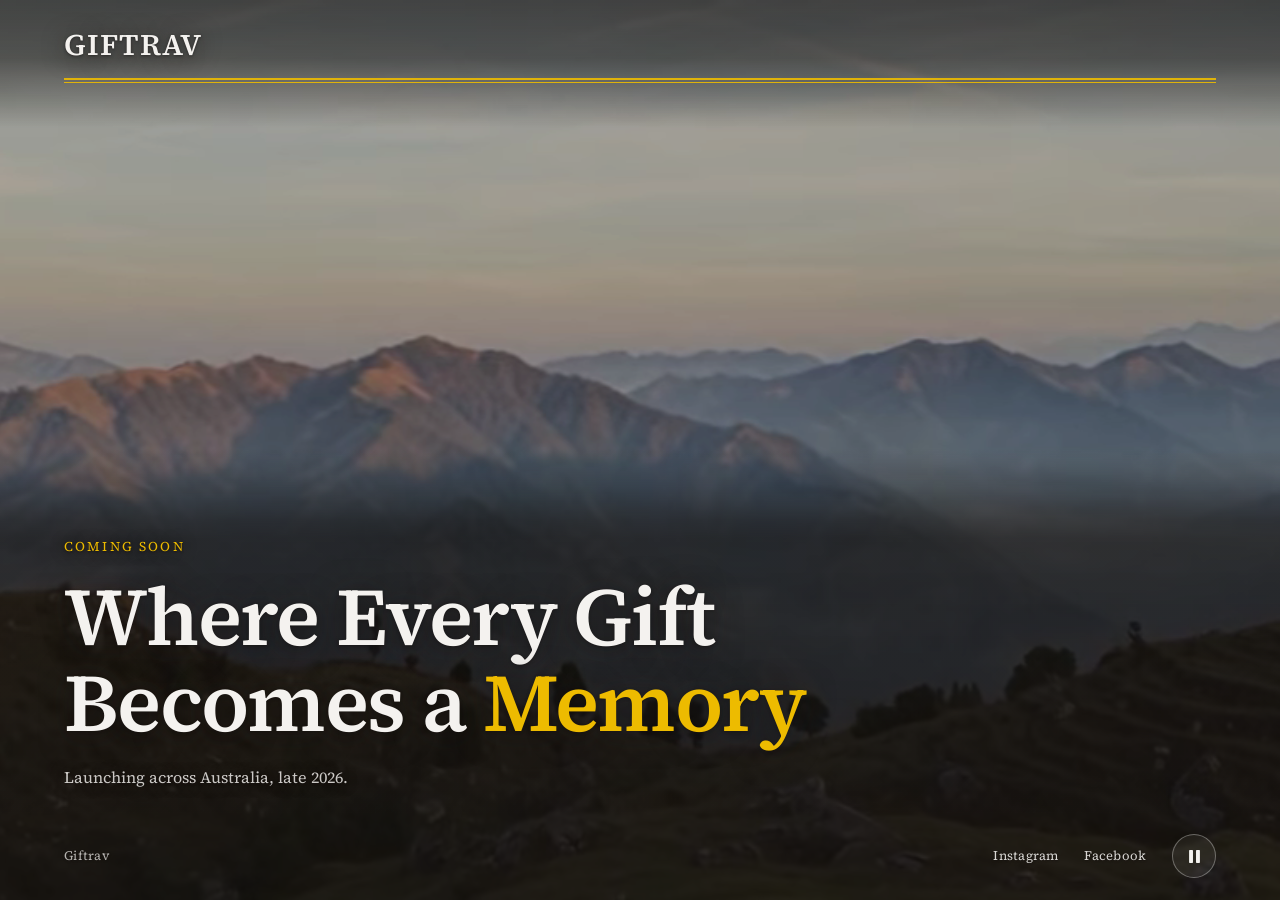
<file: index.html>
<!DOCTYPE html>
<html lang="en-AU">
<head>
<meta charset="utf-8">
<meta name="viewport" content="width=device-width, initial-scale=1, viewport-fit=cover">

<title>Giftrav — Where Every Gift Becomes a Memory</title>
<meta name="description" content="Giftrav. Where every gift becomes a memory. Launching across Australia, late 2026.">
<meta name="theme-color" content="#201e1d">

<!-- Social sharing. Absolute URLs pointing at the custom domain (see the CNAME
     file at the repo root). If the domain ever changes, these four and the
     canonical link must change with it - relative paths will not work here. -->
<meta property="og:type" content="website">
<meta property="og:site_name" content="Giftrav">
<meta property="og:title" content="Giftrav — Where Every Gift Becomes a Memory">
<meta property="og:description" content="Launching across Australia, late 2026.">
<meta property="og:image" content="https://giftrav.com/media/og-image.jpg">
<meta property="og:image:width" content="1200">
<meta property="og:image:height" content="630">
<meta property="og:image:alt" content="Sunrise over misty mountain ranges, with the Giftrav wordmark.">
<meta property="og:url" content="https://giftrav.com/">
<meta name="twitter:card" content="summary_large_image">
<meta name="twitter:title" content="Giftrav — Where Every Gift Becomes a Memory">
<meta name="twitter:description" content="Launching across Australia, late 2026.">
<meta name="twitter:image" content="https://giftrav.com/media/og-image.jpg">

<link rel="canonical" href="https://giftrav.com/">
<link rel="icon" href="favicon.svg" type="image/svg+xml">
<link rel="icon" href="favicon-32.png" sizes="32x32">
<link rel="apple-touch-icon" href="apple-touch-icon.png">

<link rel="preload" href="fonts/source-serif-4-latin-600-normal.woff2" as="font" type="font/woff2" crossorigin>
<link rel="stylesheet" href="ds/broadsheet/styles.css">

<style>
  /* Source Serif 4, self-hosted. The design system's stylesheet used to
     @import this from Google Fonts, which is render-blocking and adds a
     third-party round trip for a font we can ship in 42 KB. */
  @font-face {
    font-family: "Source Serif 4";
    font-style: normal;
    font-weight: 400;
    font-display: swap;
    src: url("fonts/source-serif-4-latin-400-normal.woff2") format("woff2");
  }
  @font-face {
    font-family: "Source Serif 4";
    font-style: normal;
    font-weight: 600;
    font-display: swap;
    src: url("fonts/source-serif-4-latin-600-normal.woff2") format("woff2");
  }

  /* ---------------------------------------------------------------
     Giftrav — coming soon
     Tokens come from the Broadsheet design system (ds/broadsheet/styles.css).
     Only the values that must differ on a dark, photographic page are
     redeclared here.
     --------------------------------------------------------------- */
  :root {
    --ink:        #14100e;              /* scrim base — warmer than pure black, sits under the sunrise */
    --paper:      #f4f2ef;              /* body text on the dark field */
    --accent:     var(--color-process-yellow, #edbb00);  /* press yellow, the system's warm spot colour */
    --gutter:     clamp(22px, 5vw, 76px);
    /* How far the plate behind the copy fades in. A fixed length, not a
       percentage, so it is at full density by the time it reaches the
       kicker on any screen height. */
    --fade:       clamp(60px, 10vh, 150px);
  }

  * { box-sizing: border-box; }

  html, body {
    margin: 0;
    padding: 0;
    background: var(--color-text, #201e1d);
    color: var(--paper);
    font-family: var(--font-body, "Source Serif 4", Georgia, serif);
    -webkit-font-smoothing: antialiased;
  }

  a { color: var(--paper); }

  /* Visible focus ring — the DS default is tuned for light backgrounds. */
  a:focus-visible,
  button:focus-visible {
    outline: 2px solid var(--accent);
    outline-offset: 3px;
    border-radius: 2px;
  }

  .skip {
    position: absolute; left: -9999px; top: 0;
    background: var(--accent); color: var(--color-text, #201e1d);
    padding: 10px 16px; z-index: 10; text-decoration: none;
  }
  .skip:focus { left: 8px; top: 8px; }

  /* ---------------------------------------------------------------
     Stage
     The video is a full-bleed background at every size, with all type
     overlaid on top of it. Legibility comes from two gradient plates
     attached to the text blocks themselves (.masthead and .lede) plus
     a shadow on the glyphs — not from a viewport-height gradient,
     which drifts out from under the copy on short screens.
     --------------------------------------------------------------- */
  .stage {
    position: relative;
    display: flex;
    flex-direction: column;
    min-height: 100vh;
    min-height: 100svh;
    overflow: hidden;
    background: var(--color-text, #201e1d);
  }

  .masthead {
    position: relative;
    z-index: 2;
    padding: clamp(18px, 3.4vh, 30px) var(--gutter) clamp(30px, 5vh, 60px);
    /* Plate sized by the masthead, not the window. */
    background: linear-gradient(to bottom,
      rgba(20,16,14,0.62) 0%,
      rgba(20,16,14,0.52) 46%,
      rgba(20,16,14,0.26) 74%,
      rgba(20,16,14,0.00) 100%);
  }

  .wordmark {
    display: block;
    margin: 0 0 clamp(12px, 2vh, 18px);
    font-family: var(--font-heading, "Source Serif 4", Georgia, serif);
    font-weight: var(--font-heading-weight, 600);
    font-size: clamp(21px, 2.4vw, 30px);
    line-height: 1;
    letter-spacing: 0.03em;
    color: var(--paper);
    text-shadow: 0 1px 3px rgba(20,16,14,0.55), 0 2px 22px rgba(20,16,14,0.75);
  }

  /* Broadsheet's front-page furniture: the one place the system prints a rule. */
  .rule-head {
    height: 5px;
    margin: 0;
    border: 0;
    border-top: 2px solid var(--accent);
    border-bottom: 1px solid var(--accent);
    opacity: 0.9;
  }

  /* ---- background video ------------------------------------------ */
  .media {
    position: absolute;
    inset: 0;
    z-index: 0;
    background: var(--ink) url("media/poster.jpg") center/cover no-repeat;
  }

  .bgvideo {
    display: block;
    width: 100%;
    height: 100%;
    object-fit: cover;
    object-position: center;
    /* A light warm grade, plus a small overall brightness cut so the
       image sits behind the type rather than competing with it.
       No sepia, no hue-rotate: the old wash removed the reason for
       using this footage in the first place. */
    filter: saturate(1.08) contrast(1.02) brightness(0.88);
  }

  /* An even veil over the whole frame — keeps the picture fully visible
     while lifting every part of it away from white text. */
  .scrim {
    position: absolute;
    inset: 0;
    pointer-events: none;
    background: rgba(20,16,14,0.20);
  }

  /* ---- type ------------------------------------------------------ */
  main {
    position: relative;
    z-index: 2;
    flex: 1 1 auto;
    display: flex;
    flex-direction: column;
    justify-content: flex-end;   /* copy anchors to the bottom at every size */
  }

  /* Plate under the copy. Fades in over a fixed distance, so it is at
     full density where the kicker starts whatever the screen height. */
  .lede {
    display: flex;
    flex-direction: column;
    gap: clamp(14px, 2.2vh, 22px);
    padding: var(--fade) var(--gutter) clamp(18px, 2.6vh, 36px);
    background: linear-gradient(to bottom,
      rgba(20,16,14,0.00) 0,
      rgba(20,16,14,0.26) calc(var(--fade) * 0.42),
      rgba(20,16,14,0.56) calc(var(--fade) * 0.78),
      rgba(20,16,14,0.66) var(--fade),
      rgba(20,16,14,0.70) 100%);
  }

  .kicker {
    margin: 0;
    font-size: clamp(12px, 1.05vw, 14px);
    line-height: 1.2;
    letter-spacing: 0.16em;
    text-transform: uppercase;
    color: var(--accent);
    text-shadow: 0 1px 2px rgba(20,16,14,0.7), 0 1px 14px rgba(20,16,14,0.8);
  }

  .display {
    margin: 0;
    max-width: 15ch;
    font-family: var(--font-heading, "Source Serif 4", Georgia, serif);
    font-weight: var(--font-heading-weight, 600);
    font-size: clamp(38px, 7.6vw, 92px);
    line-height: 1.04;
    letter-spacing: -0.02em;
    text-wrap: balance;
    color: var(--paper);
    text-shadow: 0 1px 3px rgba(20,16,14,0.45), 0 3px 30px rgba(20,16,14,0.7);
  }

  .display .accent { color: var(--accent); }

  /* The line break is a hint, not a rule: it only applies once there is
     room for it. Below that the headline wraps naturally instead of
     stranding "Memory" on a line by itself. */
  .display .brk { display: none; }
  .display .brk br { line-height: inherit; }

  .sub {
    margin: 0;
    max-width: 44ch;
    font-size: clamp(15px, 1.25vw, 19px);
    line-height: 1.55;
    color: color-mix(in srgb, var(--paper) 82%, transparent);
    text-shadow: 0 1px 2px rgba(20,16,14,0.7), 0 1px 14px rgba(20,16,14,0.8);
  }

  /* ---- footer ---------------------------------------------------- */
  footer {
    position: relative;
    z-index: 2;
    display: flex;
    flex-wrap: wrap;
    align-items: center;
    justify-content: space-between;
    gap: 12px 24px;
    padding: clamp(16px, 2.4vh, 26px) var(--gutter)
             calc(clamp(16px, 2.4vh, 26px) + env(safe-area-inset-bottom, 0px));
    font-size: 13px;
    letter-spacing: 0.02em;
    color: color-mix(in srgb, var(--paper) 72%, transparent);
    background: rgba(20,16,14,0.70);
    text-shadow: 0 1px 2px rgba(20,16,14,0.7);
  }

  .socials {
    display: flex;
    align-items: center;
    gap: clamp(14px, 2vw, 26px);
  }

  .socials a {
    color: color-mix(in srgb, var(--paper) 88%, transparent);
    text-decoration: none;
    padding: 6px 0;
  }
  .socials a:hover { color: var(--accent); }

  /* Motion control — WCAG 2.2.2. Anything that autoplays and runs past
     five seconds needs a way to stop it. */
  .motion-toggle {
    display: inline-flex;
    align-items: center;
    justify-content: center;
    width: 44px;
    height: 44px;
    padding: 0;
    background: rgba(244,242,239,0.06);
    border: 1px solid rgba(244,242,239,0.34);
    border-radius: 50%;
    color: var(--paper);
    cursor: pointer;
    transition: background 0.18s ease, border-color 0.18s ease;
  }
  .motion-toggle:hover {
    background: rgba(244,242,239,0.14);
    border-color: rgba(244,242,239,0.6);
  }
  .motion-toggle svg { width: 13px; height: 13px; fill: currentColor; }
  .motion-toggle .i-play  { display: none; }
  .motion-toggle[aria-pressed="true"] .i-play  { display: block; }
  .motion-toggle[aria-pressed="true"] .i-pause { display: none; }

  /* Small phones: keep the whole composition inside the viewport. */
  @media (max-aspect-ratio: 6/5) and (max-height: 700px) {
    .display  { font-size: clamp(29px, 8.2vw, 40px); }
    .sub      { font-size: 14px; }
    .lede     { gap: 10px; --fade: 52px; padding-bottom: 16px; }
    .masthead { padding-top: 14px; padding-bottom: 22px; }
  }

  /* Wide enough that the headline can hold two long lines: apply the
     hard break, and let the measure run wider. */
  @media (min-aspect-ratio: 6/5) {
    .display { max-width: 17ch; }
    .display .brk { display: inline; }
  }

  /* Wide and tall enough that the fixed break reads well and the
     headline can take the full two-line treatment. */
  @media (min-width: 900px) and (min-aspect-ratio: 6/5) {
    .display { font-size: clamp(56px, 6.4vw, 96px); }
  }

  /* Landscape phones: very little vertical room — tighten everything
     so the footer still lands inside the viewport. */
  @media (max-height: 460px) and (min-aspect-ratio: 6/5) {
    .masthead { padding-top: 14px; }
    .wordmark { font-size: 19px; margin-bottom: 9px; }
    .display  { font-size: clamp(30px, 5.4vh, 46px); max-width: 26ch; }
    .sub      { font-size: 14px; }
    .lede     { gap: 9px; --fade: 44px; padding-bottom: 10px; }
    footer    { padding-top: 10px; padding-bottom: 12px; }
  }

  /* Very large screens: stop the type sprawling across the full width. */
  @media (min-width: 1800px) {
    .stage > .masthead,
    .stage > footer,
    .lede { padding-inline: max(var(--gutter), calc((100vw - 1680px) / 2)); }
  }

  /* ---------------------------------------------------------------
     Reduced motion — the poster still carries the page.
     --------------------------------------------------------------- */
  @media (prefers-reduced-motion: reduce) {
    .bgvideo { display: none; }
    .motion-toggle { display: none; }
    * { transition: none !important; }
  }

  /* Print — the newspaper the system is named after. */
  @media print {
    .media, .scrim, .motion-toggle { display: none !important; }
    html, body, .stage { background: #fff; color: #201e1d; min-height: 0; }
    .wordmark, .display, .sub, footer { color: #201e1d; }
  }
</style>
</head>

<body>
<a class="skip" href="#content">Skip to content</a>

<div class="stage">

  <header class="masthead">
    <span class="wordmark">GIFTRAV</span>
    <hr class="rule-head">
  </header>

  <div class="media">
    <video class="bgvideo" autoplay loop muted playsinline preload="metadata"
           poster="media/poster.jpg" aria-hidden="true" tabindex="-1">
      <source src="media/giftrav-hero.webm" type="video/webm">
      <source src="media/giftrav-hero.mp4" type="video/mp4">
    </video>
    <div class="scrim"></div>
  </div>

  <main id="content">
    <div class="lede">
      <p class="kicker">Coming soon</p>

      <h1 class="display">
        Where Every Gift<span class="brk"><br></span>
        Becomes a <span class="accent">Memory</span>
      </h1>

      <p class="sub">Launching across Australia, late 2026.</p>
    </div>
  </main>

  <footer>
    <span>Giftrav</span>

    <div class="socials">
      <a href="https://www.instagram.com/giftrav.experiences/" target="_blank" rel="noopener">Instagram</a>
      <a href="https://www.facebook.com/profile.php?id=61578663041155" target="_blank" rel="noopener">Facebook</a>

      <button class="motion-toggle" type="button" aria-pressed="false"
              aria-label="Pause background video" title="Pause background video">
        <svg class="i-pause" viewBox="0 0 12 12" aria-hidden="true"><rect x="1" y="0" width="3.6" height="12" rx="0.6"/><rect x="7.4" y="0" width="3.6" height="12" rx="0.6"/></svg>
        <svg class="i-play"  viewBox="0 0 12 12" aria-hidden="true"><path d="M1.5 0.4 11 6 1.5 11.6Z"/></svg>
      </button>
    </div>
  </footer>

</div>

<script>
(function () {
  var video  = document.querySelector('.bgvideo');
  var toggle = document.querySelector('.motion-toggle');
  if (!video || !toggle) return;

  var reduce = window.matchMedia('(prefers-reduced-motion: reduce)');

  function setPaused(paused) {
    toggle.setAttribute('aria-pressed', paused ? 'true' : 'false');
    var label = paused ? 'Play background video' : 'Pause background video';
    toggle.setAttribute('aria-label', label);
    toggle.setAttribute('title', label);
  }

  // Honour the OS setting on load: no autoplay, poster carries the page.
  function applyReducedMotion() {
    if (reduce.matches) {
      video.removeAttribute('autoplay');
      video.pause();
      setPaused(true);
    }
  }
  applyReducedMotion();
  if (reduce.addEventListener) reduce.addEventListener('change', applyReducedMotion);

  toggle.addEventListener('click', function () {
    if (video.paused) {
      video.play().then(function () { setPaused(false); })
                  .catch(function () { setPaused(true); });
    } else {
      video.pause();
      setPaused(true);
    }
  });

  // Reflect state if the browser pauses on its own (data saver, low power
  // mode, background tab). We report what happened — we do not override it.
  video.addEventListener('play',  function () { setPaused(false); });
  video.addEventListener('pause', function () { setPaused(true);  });

  // If the media fails outright, get the element out of the way so the
  // browser does not paint its broken-media control bar over the footer.
  // The poster is also the .media background, so the page still holds up.
  video.addEventListener('error', function () {
    video.style.display = 'none';
    toggle.style.display = 'none';
  }, true);

  // If autoplay is refused outright, leave the poster up and show "play".
  // Skipped entirely under reduced motion — otherwise this would restart
  // the very playback applyReducedMotion() just stopped.
  if (!reduce.matches) {
    var attempt = video.play();
    if (attempt && attempt.catch) attempt.catch(function () { setPaused(true); });
  }
})();
</script>

</body>
</html>
</file>
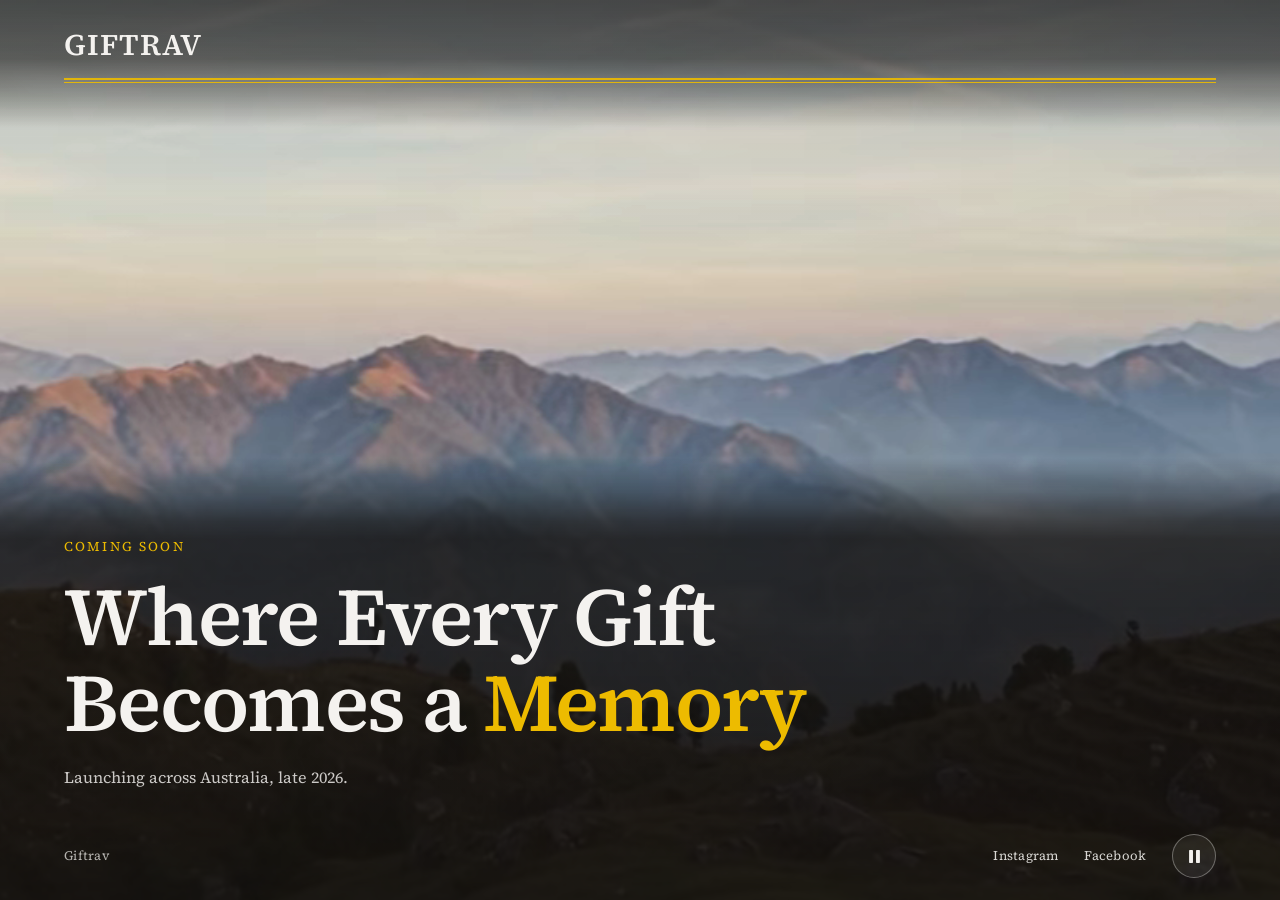
<file: index-giftrav-domain.html>
<!DOCTYPE html>
<html lang="en-AU">
<head>
<meta charset="utf-8">
<meta name="viewport" content="width=device-width, initial-scale=1, viewport-fit=cover">

<title>Giftrav — Where Every Gift Becomes a Memory</title>
<meta name="description" content="Giftrav. Where every gift becomes a memory. Launching across Australia, late 2026.">
<meta name="theme-color" content="#201e1d">

<!-- Social sharing. Absolute URLs pointing at the custom domain (see the CNAME
     file at the repo root). If the domain ever changes, these four and the
     canonical link must change with it - relative paths will not work here. -->
<meta property="og:type" content="website">
<meta property="og:site_name" content="Giftrav">
<meta property="og:title" content="Giftrav — Where Every Gift Becomes a Memory">
<meta property="og:description" content="Launching across Australia, late 2026.">
<meta property="og:image" content="https://giftrav.com/media/og-image.jpg">
<meta property="og:image:width" content="1200">
<meta property="og:image:height" content="630">
<meta property="og:image:alt" content="Sunrise over misty mountain ranges, with the Giftrav wordmark.">
<meta property="og:url" content="https://giftrav.com/">
<meta name="twitter:card" content="summary_large_image">
<meta name="twitter:title" content="Giftrav — Where Every Gift Becomes a Memory">
<meta name="twitter:description" content="Launching across Australia, late 2026.">
<meta name="twitter:image" content="https://giftrav.com/media/og-image.jpg">

<link rel="canonical" href="https://giftrav.com/">
<link rel="icon" href="favicon.svg" type="image/svg+xml">
<link rel="icon" href="favicon-32.png" sizes="32x32">
<link rel="apple-touch-icon" href="apple-touch-icon.png">

<link rel="preload" href="fonts/source-serif-4-latin-600-normal.woff2" as="font" type="font/woff2" crossorigin>
<link rel="stylesheet" href="ds/broadsheet/styles.css">

<style>
  /* Source Serif 4, self-hosted. The design system's stylesheet used to
     @import this from Google Fonts, which is render-blocking and adds a
     third-party round trip for a font we can ship in 42 KB. */
  @font-face {
    font-family: "Source Serif 4";
    font-style: normal;
    font-weight: 400;
    font-display: swap;
    src: url("fonts/source-serif-4-latin-400-normal.woff2") format("woff2");
  }
  @font-face {
    font-family: "Source Serif 4";
    font-style: normal;
    font-weight: 600;
    font-display: swap;
    src: url("fonts/source-serif-4-latin-600-normal.woff2") format("woff2");
  }

  /* ---------------------------------------------------------------
     Giftrav — coming soon
     Tokens come from the Broadsheet design system (ds/broadsheet/styles.css).
     Only the values that must differ on a dark, photographic page are
     redeclared here.
     --------------------------------------------------------------- */
  :root {
    --ink:        #14100e;              /* scrim base — warmer than pure black, sits under the sunrise */
    --paper:      #f4f2ef;              /* body text on the dark field */
    --accent:     var(--color-process-yellow, #edbb00);  /* press yellow, the system's warm spot colour */
    --gutter:     clamp(22px, 5vw, 76px);
    --media-h:    min(50svh, 72vw, 420px);  /* portrait: height of the image plate */
  }

  * { box-sizing: border-box; }

  html, body {
    margin: 0;
    padding: 0;
    background: var(--color-text, #201e1d);
    color: var(--paper);
    font-family: var(--font-body, "Source Serif 4", Georgia, serif);
    -webkit-font-smoothing: antialiased;
  }

  a { color: var(--paper); }

  /* Visible focus ring — the DS default is tuned for light backgrounds. */
  a:focus-visible,
  button:focus-visible {
    outline: 2px solid var(--accent);
    outline-offset: 3px;
    border-radius: 2px;
  }

  .skip {
    position: absolute; left: -9999px; top: 0;
    background: var(--accent); color: var(--color-text, #201e1d);
    padding: 10px 16px; z-index: 10; text-decoration: none;
  }
  .skip:focus { left: 8px; top: 8px; }

  /* ---------------------------------------------------------------
     Stage
     Mobile-first = the "split" layout: an image plate at the top, type
     on a solid dark field below. This exists because the clip is
     1440x608 (2.37:1); letting it cover a tall phone viewport would
     throw away 80% of the frame and guarantee nothing about contrast.
     --------------------------------------------------------------- */
  .stage {
    position: relative;
    display: flex;
    flex-direction: column;
    min-height: 100vh;
    min-height: 100svh;
    overflow: hidden;
    background: var(--color-text, #201e1d);
  }

  .masthead {
    position: relative;
    z-index: 2;
    padding: clamp(18px, 3.4vh, 30px) var(--gutter) 0;
  }

  .wordmark {
    display: block;
    margin: 0 0 clamp(12px, 2vh, 18px);
    font-family: var(--font-heading, "Source Serif 4", Georgia, serif);
    font-weight: var(--font-heading-weight, 600);
    font-size: clamp(21px, 2.4vw, 30px);
    line-height: 1;
    letter-spacing: 0.03em;
    color: var(--paper);
  }

  /* Broadsheet's front-page furniture: the one place the system prints a rule. */
  .rule-head {
    height: 5px;
    margin: 0;
    border: 0;
    border-top: 2px solid var(--accent);
    border-bottom: 1px solid var(--accent);
    opacity: 0.9;
  }

  /* ---- image plate ---------------------------------------------- */
  .media {
    position: relative;
    z-index: 0;
    flex: 0 0 auto;
    height: var(--media-h);
    margin-top: clamp(16px, 2.6vh, 26px);
    background: var(--ink) url("media/poster.jpg") center/cover no-repeat;
  }

  .bgvideo {
    display: block;
    width: 100%;
    height: 100%;
    object-fit: cover;
    object-position: center;
    /* A light warm grade only — the sunrise already has the colour.
       No sepia, no hue-rotate: the previous wash removed the reason
       for using this footage. */
    filter: saturate(1.06) contrast(1.03);
  }

  .scrim {
    position: absolute;
    inset: 0;
    pointer-events: none;
    background:
      linear-gradient(to bottom,
        rgba(20,16,14,0.28) 0%,
        rgba(20,16,14,0.00) 26%,
        rgba(20,16,14,0.00) 52%,
        rgba(32,30,29,0.55) 80%,
        rgba(32,30,29,0.92) 95%,
        rgb(32,30,29)       99%);
  }

  /* ---- type ------------------------------------------------------ */
  main {
    position: relative;
    z-index: 2;
    flex: 1 1 auto;
    display: flex;
    flex-direction: column;
    justify-content: center;
  }

  .lede {
    display: flex;
    flex-direction: column;
    gap: clamp(14px, 2.2vh, 22px);
    padding: clamp(26px, 4.5vh, 52px) var(--gutter);
  }

  .kicker {
    margin: 0;
    font-size: clamp(12px, 1.05vw, 14px);
    line-height: 1.2;
    letter-spacing: 0.16em;
    text-transform: uppercase;
    color: var(--accent);
  }

  .display {
    margin: 0;
    max-width: 15ch;
    font-family: var(--font-heading, "Source Serif 4", Georgia, serif);
    font-weight: var(--font-heading-weight, 600);
    font-size: clamp(38px, 7.6vw, 92px);
    line-height: 1.04;
    letter-spacing: -0.02em;
    text-wrap: balance;
    color: var(--paper);
  }

  .display .accent { color: var(--accent); }

  /* The line break is a hint, not a rule: it only applies once there is
     room for it. Below that the headline wraps naturally instead of
     stranding "Memory" on a line by itself. */
  .display .brk { display: none; }
  .display .brk br { line-height: inherit; }

  .sub {
    margin: 0;
    max-width: 44ch;
    font-size: clamp(15px, 1.25vw, 19px);
    line-height: 1.55;
    color: color-mix(in srgb, var(--paper) 82%, transparent);
  }

  /* ---- footer ---------------------------------------------------- */
  footer {
    position: relative;
    z-index: 2;
    display: flex;
    flex-wrap: wrap;
    align-items: center;
    justify-content: space-between;
    gap: 12px 24px;
    padding: clamp(16px, 2.4vh, 26px) var(--gutter)
             calc(clamp(16px, 2.4vh, 26px) + env(safe-area-inset-bottom, 0px));
    font-size: 13px;
    letter-spacing: 0.02em;
    color: color-mix(in srgb, var(--paper) 72%, transparent);
  }

  .socials {
    display: flex;
    align-items: center;
    gap: clamp(14px, 2vw, 26px);
  }

  .socials a {
    color: color-mix(in srgb, var(--paper) 88%, transparent);
    text-decoration: none;
    padding: 6px 0;
  }
  .socials a:hover { color: var(--accent); }

  /* Motion control — WCAG 2.2.2. Anything that autoplays and runs past
     five seconds needs a way to stop it. */
  .motion-toggle {
    display: inline-flex;
    align-items: center;
    justify-content: center;
    width: 44px;
    height: 44px;
    padding: 0;
    background: rgba(244,242,239,0.06);
    border: 1px solid rgba(244,242,239,0.34);
    border-radius: 50%;
    color: var(--paper);
    cursor: pointer;
    transition: background 0.18s ease, border-color 0.18s ease;
  }
  .motion-toggle:hover {
    background: rgba(244,242,239,0.14);
    border-color: rgba(244,242,239,0.6);
  }
  .motion-toggle svg { width: 13px; height: 13px; fill: currentColor; }
  .motion-toggle .i-play  { display: none; }
  .motion-toggle[aria-pressed="true"] .i-play  { display: block; }
  .motion-toggle[aria-pressed="true"] .i-pause { display: none; }

  /* Small phones in portrait: not enough vertical room for the plate at
     its full height plus the type. Shrink the plate first — the type is
     what the page is for. Keeps the footer inside the viewport at 320x568. */
  @media (max-aspect-ratio: 6/5) and (max-height: 700px) {
    :root { --media-h: min(34svh, 52vw); }
    .display { font-size: clamp(29px, 8.2vw, 40px); }
    .sub     { font-size: 14px; }
    .lede    { gap: 10px; padding-top: 18px; padding-bottom: 18px; }
    .masthead { padding-top: 14px; }
  }

  /* ===============================================================
     Landscape / wide: the viewport is close enough to the clip's own
     2.37:1 that a full-bleed hero keeps most of the frame. Type moves
     onto the image and anchors to the bottom, where the scrim is
     densest — so contrast holds on every frame of the loop rather
     than depending on what happens to be on screen.
     =============================================================== */
  @media (min-aspect-ratio: 6/5) {
    .media {
      position: absolute;
      inset: 0;
      z-index: 0;
      height: 100%;
      margin-top: 0;
    }

    /* The scrim is now only a gentle vignette. Legibility is not its job —
       it belongs to the plates below, which are attached to the text
       blocks. Tying contrast to viewport percentages is what broke on
       short and landscape-phone viewports: the copy moved, the gradient
       didn't. These plates move with the copy. */
    .scrim {
      background: linear-gradient(to bottom,
        rgba(20,16,14,0.14) 0%,
        rgba(20,16,14,0.00) 28%,
        rgba(20,16,14,0.00) 68%,
        rgba(20,16,14,0.22) 100%);
    }

    /* Plate under the masthead — sized by the masthead, not the window. */
    .masthead {
      padding-bottom: clamp(30px, 5vh, 60px);
      background: linear-gradient(to bottom,
        rgba(20,16,14,0.66) 0%,
        rgba(20,16,14,0.58) 46%,
        rgba(20,16,14,0.30) 74%,
        rgba(20,16,14,0.00) 100%);
    }

    main { justify-content: flex-end; }

    /* Plate under the copy. The fade-in distance is a fixed length, so
       by the time the gradient reaches the kicker it is always at full
       density — on a 1440x600 as much as on a 1920x1080. */
    .lede {
      --fade: clamp(56px, 9vh, 130px);
      padding-top: var(--fade);
      padding-bottom: clamp(18px, 2.6vh, 36px);
      background: linear-gradient(to bottom,
        rgba(20,16,14,0.00) 0,
        rgba(20,16,14,0.30) calc(var(--fade) * 0.42),
        rgba(20,16,14,0.66) calc(var(--fade) * 0.78),
        rgba(20,16,14,0.78) var(--fade),
        rgba(20,16,14,0.82) 100%);
    }

    footer { background: rgba(20,16,14,0.82); }

    .display { max-width: 17ch; }
    .display .brk { display: inline; }
  }

  /* Wide and tall enough that the fixed break reads well and the
     headline can take the full two-line treatment. */
  @media (min-width: 900px) and (min-aspect-ratio: 6/5) {
    .display { font-size: clamp(56px, 6.4vw, 96px); }
  }

  /* Landscape phones: very little vertical room — tighten everything
     so the footer still lands inside the viewport. */
  @media (max-height: 460px) and (min-aspect-ratio: 6/5) {
    .masthead { padding-top: 14px; }
    .wordmark { font-size: 19px; margin-bottom: 9px; }
    .display  { font-size: clamp(30px, 5.4vh, 46px); max-width: 26ch; }
    .sub      { font-size: 14px; }
    .lede     { gap: 9px; --fade: 44px; padding-bottom: 10px; }
    footer    { padding-top: 10px; padding-bottom: 12px; }
  }

  /* Very large screens: stop the type sprawling across the full width. */
  @media (min-width: 1800px) {
    .stage > .masthead,
    .stage > footer,
    .lede { padding-inline: max(var(--gutter), calc((100vw - 1680px) / 2)); }
  }

  /* ---------------------------------------------------------------
     Reduced motion — the poster still carries the page.
     --------------------------------------------------------------- */
  @media (prefers-reduced-motion: reduce) {
    .bgvideo { display: none; }
    .motion-toggle { display: none; }
    * { transition: none !important; }
  }

  /* Print — the newspaper the system is named after. */
  @media print {
    .media, .scrim, .motion-toggle { display: none !important; }
    html, body, .stage { background: #fff; color: #201e1d; min-height: 0; }
    .wordmark, .display, .sub, footer { color: #201e1d; }
  }
</style>
</head>

<body>
<a class="skip" href="#content">Skip to content</a>

<div class="stage">

  <header class="masthead">
    <span class="wordmark">GIFTRAV</span>
    <hr class="rule-head">
  </header>

  <div class="media">
    <video class="bgvideo" autoplay loop muted playsinline preload="metadata"
           poster="media/poster.jpg" aria-hidden="true" tabindex="-1">
      <source src="media/giftrav-hero.webm" type="video/webm">
      <source src="media/giftrav-hero.mp4" type="video/mp4">
    </video>
    <div class="scrim"></div>
  </div>

  <main id="content">
    <div class="lede">
      <p class="kicker">Coming soon</p>

      <h1 class="display">
        Where Every Gift<span class="brk"><br></span>
        Becomes a <span class="accent">Memory</span>
      </h1>

      <p class="sub">Launching across Australia, late 2026.</p>
    </div>
  </main>

  <footer>
    <span>Giftrav</span>

    <div class="socials">
      <a href="https://www.instagram.com/giftrav.experiences/" target="_blank" rel="noopener">Instagram</a>
      <a href="https://www.facebook.com/profile.php?id=61578663041155" target="_blank" rel="noopener">Facebook</a>

      <button class="motion-toggle" type="button" aria-pressed="false"
              aria-label="Pause background video" title="Pause background video">
        <svg class="i-pause" viewBox="0 0 12 12" aria-hidden="true"><rect x="1" y="0" width="3.6" height="12" rx="0.6"/><rect x="7.4" y="0" width="3.6" height="12" rx="0.6"/></svg>
        <svg class="i-play"  viewBox="0 0 12 12" aria-hidden="true"><path d="M1.5 0.4 11 6 1.5 11.6Z"/></svg>
      </button>
    </div>
  </footer>

</div>

<script>
(function () {
  var video  = document.querySelector('.bgvideo');
  var toggle = document.querySelector('.motion-toggle');
  if (!video || !toggle) return;

  var reduce = window.matchMedia('(prefers-reduced-motion: reduce)');

  function setPaused(paused) {
    toggle.setAttribute('aria-pressed', paused ? 'true' : 'false');
    var label = paused ? 'Play background video' : 'Pause background video';
    toggle.setAttribute('aria-label', label);
    toggle.setAttribute('title', label);
  }

  // Honour the OS setting on load: no autoplay, poster carries the page.
  function applyReducedMotion() {
    if (reduce.matches) {
      video.removeAttribute('autoplay');
      video.pause();
      setPaused(true);
    }
  }
  applyReducedMotion();
  if (reduce.addEventListener) reduce.addEventListener('change', applyReducedMotion);

  toggle.addEventListener('click', function () {
    if (video.paused) {
      video.play().then(function () { setPaused(false); })
                  .catch(function () { setPaused(true); });
    } else {
      video.pause();
      setPaused(true);
    }
  });

  // Reflect state if the browser pauses on its own (data saver, low power
  // mode, background tab). We report what happened — we do not override it.
  video.addEventListener('play',  function () { setPaused(false); });
  video.addEventListener('pause', function () { setPaused(true);  });

  // If the media fails outright, get the element out of the way so the
  // browser does not paint its broken-media control bar over the footer.
  // The poster is also the .media background, so the page still holds up.
  video.addEventListener('error', function () {
    video.style.display = 'none';
    toggle.style.display = 'none';
  }, true);

  // If autoplay is refused outright, leave the poster up and show "play".
  // Skipped entirely under reduced motion — otherwise this would restart
  // the very playback applyReducedMotion() just stopped.
  if (!reduce.matches) {
    var attempt = video.play();
    if (attempt && attempt.catch) attempt.catch(function () { setPaused(true); });
  }
})();
</script>

</body>
</html>
</file>
<file: ds/broadsheet/styles.css>
/* Broadsheet — design-system tokens and component classes. This file is the source of truth for the system's look; retune it here and see readme.md. */
/* Source Serif 4 is self-hosted from /fonts (see index.html @font-face).
   The Google Fonts @import was removed: it is render-blocking and adds a
   third-party request for a font we already ship. */

:root {
  --color-bg: #f3f2f2;
  --color-surface: #eae9e9;
  --color-text: #201e1d;
  --color-accent: #0088b0;
  --color-accent-2: #d6006c;
  --color-divider: color-mix(in srgb, #201e1d 16%, transparent);

  /* Tonal ramps — generated in OKLCH on one shared lightness scale, so the
     same step of any role matches the others in visual value. */
  --color-neutral-100: #f8f4f4;
  --color-neutral-200: #eae7e7;
  --color-neutral-300: #d7d3d3;
  --color-neutral-400: #bab6b6;
  --color-neutral-500: #9b9797;
  --color-neutral-600: #7d7979;
  --color-neutral-700: #605d5d;
  --color-neutral-800: #444141;
  --color-neutral-900: #2d2b2b;

  --color-accent-100: #e9f8ff;
  --color-accent-200: #cbeeff;
  --color-accent-300: #99e0ff;
  --color-accent-400: #62c5ee;
  --color-accent-500: #38a6cf;
  --color-accent-600: #1186ac;
  --color-accent-700: #006786;
  --color-accent-800: #004961;
  --color-accent-900: #0a303e;

  --color-accent-2-100: #fff1f4;
  --color-accent-2-200: #ffdee6;
  --color-accent-2-300: #ffc0d0;
  --color-accent-2-400: #ff90b1;
  --color-accent-2-500: #ff458e;
  --color-accent-2-600: #d82071;
  --color-accent-2-700: #aa0b56;
  --color-accent-2-800: #790e3d;
  --color-accent-2-900: #4b1528;

  /* The third process ink — review round 3: the deck's print treatments
     (the CMYK separation and the misregistered plate numerals below) need
     the full four-color set. Cyan and magenta are the system's own accents;
     this yellow completes them, muted to the same press-ink register. A
     print treatment color, not an interface accent — body copy and chrome
     never take it. */
  --color-process-yellow: #edbb00;

  --font-heading: "Source Serif 4", system-ui, sans-serif;
  --font-heading-weight: 600;
  --font-body: "Source Serif 4", system-ui, sans-serif;

  --space-1: 5.0px;
  --space-2: 10.0px;
  --space-3: 15.0px;
  --space-4: 20.0px;
  --space-6: 30.0px;
  --space-8: 40.0px;

  --radius-sm: 1px;
  --radius-md: 2px;
  --radius-lg: 4px;

  /* Elevation — derived from the ground: soft ink-tinted shadows on a
     light theme, a hairline edge + ambient darkness on a dark one. */
  --shadow-sm: 0 1px 2px color-mix(in srgb, #2d2b2b 14%, transparent);
  --shadow-md: 0 3px 10px color-mix(in srgb, #2d2b2b 16%, transparent);
  --shadow-lg: 0 12px 32px color-mix(in srgb, #2d2b2b 22%, transparent);
}

body {
  background: var(--color-bg);
  color: var(--color-text);
  font-family: var(--font-body);
}
h1, h2, h3, h4 { font-family: var(--font-heading); font-weight: var(--font-heading-weight); }

.halftone{position:relative;filter:grayscale(0.35) contrast(1.15);overflow:hidden}
.halftone::after{content:"";position:absolute;inset:0;pointer-events:none;
  background-image:radial-gradient(circle,rgba(0,0,0,0.22) 30%,transparent 32%);
  background-size:3px 3px;mix-blend-mode:multiply}

/* The four-color separation treatment (review round 3) — a photograph
   printed as its misregistered process plates, after the Catalogue Three
   grammar. Markup: a figure.cmyk holding five copies of the image — the
   first is the layout sizer (hidden), then one per plate, each tagged
   .sep-c/.sep-m/.sep-y/.sep-k. The plates are extracted live by the SVG
   feColorMatrix filters in print-plates.js, the system's own defs —
   inlined in the compiled bundle every template page loads, and a
   page that links styles.css directly adds
   <script src="print-plates.js"></script> itself (the defs must be in
   the document: a data-URI filter reference would not survive Chromium,
   and external-file references are unreliable across engines) — nudged
   a few pixels out of register, and multiplied
   onto the paper ground; the halftone dot screens the recombined print.
   The plate offsets live with the deck's projection-scale CSS, since
   misregistration is sized to the output. */
.cmyk{position:relative;overflow:hidden;background:var(--color-bg)}
.cmyk img:first-child{opacity:0} /* layout sizer AND the alt-bearing image — opacity
  keeps it in the accessibility tree (visibility:hidden would drop the figure's only
  description); fully transparent, it adds nothing to the multiply backdrop */
.cmyk img+img{position:absolute;inset:0;width:100%;height:100%;object-fit:cover;mix-blend-mode:multiply}
.cmyk .sep-c{filter:url(#sep-c)}
.cmyk .sep-m{filter:url(#sep-m)}
.cmyk .sep-y{filter:url(#sep-y)}
.cmyk .sep-k{filter:url(#sep-k)}
.cmyk::after{content:"";position:absolute;inset:0;pointer-events:none;
  background-image:radial-gradient(circle,rgba(0,0,0,0.22) 30%,transparent 32%);
  background-size:3px 3px;mix-blend-mode:multiply}

/* The one-image separation (review round 9, promoted from the deck in the
   landing divergence) — the same four plates as ONE compound filter,
   #sep-all in print-plates.js, for a single swappable image: a .print
   wrapper inside the figure holds one <image-slot>, and the filter
   extracts, offsets and multiplies the plates live from whatever the slot
   shows. Markup: figure.cmyk > .print > image-slot (the page sizes the
   .print — aspect-ratio, or absolute fill for bleeds). Hover resolves
   the print into the photograph — the pressman checking registration on
   the light table — so the source shows crisp and any swap chrome stays
   legible; only the reduced-motion fallback below still lifts as a
   single cut (a url() filter cannot CSS-transition; the press driver
   animates the defs instead). */
.cmyk .print{position:relative;width:100%;filter:url(#sep-all)}
/* no hover end-state swap: the press driver (print-plates.js) eases the
   plates into register while purifying their inks to the pure-process
   separation on the same curve, so the converged four-plate merge IS
   the photograph (their multiply equals SourceGraphic by construction)
   — no cut anywhere on the animated path */
@media (prefers-reduced-motion: reduce), (hover: none), (pointer: coarse) {
  .cmyk .print:hover{filter:none} /* without the driver (it stands down on
    exactly these conditions), hover stays the old single cut to the
    crisp source */
}
.cmyk .print image-slot{width:100%;height:100%;display:block}

/* The plate numeral (review rounds 3-4) — display figures set as
   misregistered process plates, the catalog's cover grammar. Review
   round 4 (Barron): THREE plates — C, M, Y only, no black plate — so the
   dark core comes entirely from the C×M×Y multiply overlap (the inks
   product to exact black), with the fringes the registration drift; and
   the spread pulled in by half (less jumbled: one figure with plate
   fringes rather than figures sliding apart). Markup: a .cmyk-num holding
   a .paper span (the white of the sheet: the glyph's union, built from
   offset text-shadow copies) and three .plate spans. The construction
   carries its own ground (--cmyk-num-ground, defaulting to paper) painted
   on its padding box, so the multiply plates always have their backdrop
   even inside an isolated stacking context (entrance animations); the
   padding bleeds wider than any plate offset and the negative margin
   hands the layout box back. Offsets are em-scaled to the glyph. The
   .paper span carries the text once for assistive tech; the .plate spans
   are aria-hidden repeats. */
.cmyk-num{--cmyk-num-ground:var(--color-bg);
  position:relative;width:fit-content;line-height:0.9;
  font-feature-settings:"pnum" 1;
  background:var(--cmyk-num-ground);padding:0.12em;margin:-0.12em}
.cmyk-num .paper{color:var(--color-bg); /* the white of the sheet — always paper,
  whatever the ground: the plates read as printed on paper even when the
  surrounding page is ink */
  text-shadow:0.036em 0.025em 0 var(--color-bg),-0.031em -0.023em 0 var(--color-bg)}
.cmyk-num .plate{position:absolute;inset:0.12em;mix-blend-mode:multiply;
  text-box:trim-both cap alphabetic /* the host trims to its cap box; each
  absolute plate must trim its own line the same way, or its glyphs sit a
  half-leading below the paper union */}
.cmyk-num .plate-c{color:var(--color-accent)}

/* The plate headline (divergence round 3, Barron: "use both" — the
   photograph's plates AND the cover grammar's text plates, on the same
   page). The same three-plate construction as .cmyk-num — paper span
   carrying the real text, C/M/Y plate repeats, dark core from the
   multiply overlap — at HALF the numeral's round-4 offsets: the serif's
   display hairlines are thinner than the numeral strokes the spread was
   measured on, and the full offsets swallow them whole (probed at the
   hero's 80px — the fringes read as an anaglyph poster, not a breath
   out of register) — recut for display
   headlines that sit in running text blocks on the page's own paper:
   no ground painting and no padding bleed (the numeral's ground exists
   for isolated stacking contexts; a headline on the page multiplies
   straight onto the sheet), no width:fit-content and no line-height
   override (the host display class owns its metrics — apply this to
   each .line, which is position:relative for its plates), and the
   plates are inert to the hand (pointer-events/user-select none, so a
   triple-click selects the headline once, not four times). Plates take
   the same pointer lean as .cmyk-num. */
.cmyk-head{position:relative}
.cmyk-head .paper{color:var(--color-bg);
  text-shadow:0.027em 0.0185em 0 var(--color-bg),-0.0245em -0.0175em 0 var(--color-bg)
  /* the union's copies sit at the construction's halved plate offsets
     PLUS the full lean (0.018+0.009 / 0.0125+0.006, and mirrored), so
     the union still backs the plates at viewport-edge lean — invisible
     on the page's own paper, load-bearing on any other ground */}
.cmyk-head .plate{position:absolute;inset:0;mix-blend-mode:multiply;
  pointer-events:none;user-select:none;
  text-box:trim-both cap alphabetic /* match the host's trim, or the
  plates sit a half-leading below the paper union */}
.cmyk-head .plate-c{color:var(--color-accent)}
.cmyk-head .plate-m{color:var(--color-accent-2);
  translate:calc(0.018em + 0.009em*var(--press-nx, 0)) calc(0.0125em + 0.006em*var(--press-ny, 0))}
.cmyk-head .plate-y{color:var(--color-process-yellow);
  translate:calc(-0.0155em + 0.009em*var(--press-nx, 0)) calc(-0.0115em + 0.006em*var(--press-ny, 0))}
.cmyk-num .plate-m{color:var(--color-accent-2);
  translate:calc(0.036em + 0.018em*var(--press-nx, 0)) calc(0.025em + 0.0125em*var(--press-ny, 0))}
.cmyk-num .plate-y{color:var(--color-process-yellow);
  translate:calc(-0.031em + 0.018em*var(--press-nx, 0)) calc(-0.023em + 0.0125em*var(--press-ny, 0))}
/* --press-nx/--press-ny: the pointer lean as a bare -1..1 factor,
   published on :root by the press driver (print-plates.js) and zero
   whenever the driver stands down. Each construction scales the lean to
   its own spread (half of it, here as everywhere) so the moving plates
   drift a breath toward the cursor and the C plate holds. */

/* ══════════════════════════════════════════════════════════════════════════
   Components — built with the tokens above. Plain CSS
   on plain HTML: no JavaScript, no build step. Each class is documented in
   readme.md and demonstrated in foundations/ and components/.
   ══════════════════════════════════════════════════════════════════════ */

*, *::before, *::after { box-sizing: border-box; }
body { margin: 0; font-size: 15px; line-height: 1.55; font-weight: 400; }
h1, h2, h3, h4, h5, h6 {
  font-family: var(--font-heading); font-weight: var(--font-heading-weight);
  line-height: 1.12; letter-spacing: -0.015em; margin: 0 0 var(--space-2);
}
h1 { font-size: 42px; }
h2 { font-size: 32px; }
h3 { font-size: 25px; }
h4 { font-size: 20px; }
h5 { font-size: 16px; }
h6 { font-size: 13px; }
h6 { letter-spacing: 0.08em; text-transform: uppercase; }
p { margin: 0 0 var(--space-3); }
a { color: var(--color-accent); text-underline-offset: 3px; }
img { display: block; max-width: 100%; }
figure { margin: 0; }
figcaption {
  font-size: 11px; margin-top: var(--space-1);
  color: color-mix(in srgb, var(--color-text) 55%, transparent);
}
.text-muted { color: color-mix(in srgb, var(--color-text) 55%, transparent); }
:focus { outline: none; }
:focus-visible { outline: 2px solid var(--color-accent); outline-offset: 2px; }
::selection { background: color-mix(in srgb, var(--color-accent) 30%, transparent); }

/* — rules — */
.hr {
  height: 1px; border: 0; margin: var(--space-4) 0;
  background: var(--color-divider);
}

/* — buttons — */
.btn {
  display: inline-flex; align-items: center; justify-content: center; gap: 6px;
  cursor: pointer; text-decoration: none;
  font-family: var(--font-heading); font-weight: var(--font-heading-weight);
  font-size: 14px; line-height: 1.2; color: var(--color-text); /* matches the .input's 14px —
     the pair sits side by side in sign-up rows */
  background: transparent; border: 1px solid transparent;
  padding: var(--space-2) calc(var(--space-3) * 1.2);
  border-radius: var(--radius-md);
}
.btn svg { display: block; }
.btn:disabled { opacity: 0.45; cursor: not-allowed; }
.btn-primary { background: var(--color-accent); color: var(--color-bg); }
.btn-primary:hover { background: var(--color-accent-600); }
.btn-primary:active { background: var(--color-accent-700); }
.btn-secondary { border-color: var(--color-divider); }
.btn-secondary:hover { background: color-mix(in srgb, var(--color-text) 7%, transparent); }
.btn-secondary:active { background: color-mix(in srgb, var(--color-text) 14%, transparent); }
.btn-ghost { color: var(--color-accent); padding-inline: var(--space-1); }
.btn-ghost:hover { background: color-mix(in srgb, var(--color-accent) 10%, transparent); }
.btn-ghost:active { background: color-mix(in srgb, var(--color-accent) 18%, transparent); }
.btn-icon { width: 36px; height: 36px; padding: 0; }
.btn-block { width: 100%; margin-top: var(--space-2); }

/* — forms — */
.field > label {
  display: block; font-size: 12px; margin-bottom: 5px;
  color: color-mix(in srgb, var(--color-text) 70%, transparent);
}
.input {
  width: 100%; min-height: 36px; padding: 6px 10px; font: inherit;
  font-size: 14px; color: var(--color-text); caret-color: var(--color-accent);
  background: var(--color-surface);
  border: 1px solid var(--color-divider); border-radius: var(--radius-md);
}
.input::placeholder { color: color-mix(in srgb, var(--color-text) 65%, transparent); opacity: 1; }
  /* explicit, measured: the browser default gray misses the 4.5:1 small-text bar on
     the surface fill; 65% ink measures 4.8:1 there, still a step quieter than typed
     text (opacity:1 overrides Firefox's default placeholder fade) */
.input:hover { border-color: color-mix(in srgb, var(--color-text) 45%, transparent); }
.input:focus-visible { border-color: var(--color-accent); outline-offset: 0; }
textarea.input { min-height: 90px; resize: vertical; }
.radio { display: inline-flex; align-items: center; gap: 8px; cursor: pointer; font-size: 14px; }
.radio input, .seg-opt input {
  position: absolute; opacity: 0; width: 0; height: 0; pointer-events: none;
}
.radio .dot {
  width: 16px; height: 16px; flex: none; border-radius: 50%;
  border: 1.5px solid var(--color-divider);
}
.radio:hover .dot { border-color: var(--color-accent); }
.radio input:checked + .dot {
  border-color: var(--color-accent); background: var(--color-accent);
  box-shadow: inset 0 0 0 4px var(--color-bg);
}
.radio input:focus-visible + .dot { outline: 2px solid var(--color-accent); outline-offset: 2px; }
.seg {
  display: inline-flex; overflow: hidden;
  border: 1px solid var(--color-divider); border-radius: var(--radius-md);
}
.seg-opt {
  display: inline-flex; align-items: center; gap: 6px;
  padding: 7px 12px; font-size: 13px; cursor: pointer;
}
.seg-opt + .seg-opt { border-left: 1px solid var(--color-divider); }
.seg-opt:has(input:checked) { background: var(--color-accent); color: var(--color-bg); }
.seg-opt:not(:has(input:checked)):hover { background: color-mix(in srgb, var(--color-text) 7%, transparent); }
.seg-opt:has(input:focus-visible) { outline: 2px solid var(--color-accent); outline-offset: -2px; }

/* — cards — */
.card {
  display: flex; flex-direction: column; gap: var(--space-2);
  padding: var(--space-3); border-radius: var(--radius-md); background: var(--color-surface);
}
.card-kicker { font-size: 10px; letter-spacing: 0.1em; text-transform: uppercase; color: var(--color-accent); }
.card-title {
  font-family: var(--font-heading); font-weight: var(--font-heading-weight);
  font-size: 17px; line-height: 1.2;
}
.card-body { margin: 0; font-size: 13px; opacity: 0.8; flex: 1; }
.card-meta {
  display: flex; align-items: center; gap: 6px; font-size: 11px;
  color: color-mix(in srgb, var(--color-text) 50%, transparent);
}
.elev-sm { box-shadow: var(--shadow-sm); }
.elev-md { box-shadow: var(--shadow-md); }
.elev-lg { box-shadow: var(--shadow-lg); }

/* — tags — */
.tag {
  display: inline-flex; align-items: center; font-size: 11px;
  letter-spacing: 0.02em; padding: 3px 10px;
  border-radius: calc(var(--radius-md) * 0.75);
}
.tag-accent { background: var(--color-accent-100); color: var(--color-accent-800); }
.tag-accent-2 { background: var(--color-accent-2-100); color: var(--color-accent-2-800); }
.tag-neutral { background: var(--color-neutral-100); color: var(--color-neutral-800); }
.tag-outline { border: 1px solid var(--color-accent); color: var(--color-accent); }

/* — navigation — */
.nav {
  display: flex; align-items: center; gap: var(--space-4);
  padding: var(--space-3) var(--space-4);
  border-bottom: none;
}
.nav-brand {
  font-family: var(--font-heading); font-weight: var(--font-heading-weight);
  font-size: 18px; margin-right: auto;
}
.nav a { color: inherit; text-decoration: none; font-size: 14px; }
.nav a:hover, .nav a[aria-current='page'] { color: var(--color-accent); }

/* — tables — */
.table { width: 100%; border-collapse: collapse; font-size: 14px; }
.table th {
  text-align: left; font-size: 11px; letter-spacing: 0.08em; text-transform: uppercase;
  color: color-mix(in srgb, var(--color-text) 60%, transparent);
  padding: var(--space-2); border-bottom: 1px solid var(--color-divider);
}
.table td {
  padding: var(--space-2);
  border-bottom: 1px solid color-mix(in srgb, var(--color-text) 8%, transparent);
}
.table tbody tr:hover { background: color-mix(in srgb, var(--color-text) 4%, transparent); }

/* — dialog — */
.dialog-backdrop {
  position: fixed; inset: 0; display: grid; place-items: center;
  padding: var(--space-4);
  background: color-mix(in srgb, var(--color-neutral-900) 50%, transparent);
}
.dialog {
  width: min(440px, 100%); display: flex; flex-direction: column; gap: var(--space-3);
  padding: var(--space-4); border-radius: var(--radius-lg);
  background: var(--color-surface); box-shadow: var(--shadow-lg);
}
.dialog-title {
  font-family: var(--font-heading); font-weight: var(--font-heading-weight);
  font-size: 20px;
}
.dialog-body { font-size: 14px; opacity: 0.85; }
.dialog-actions { display: flex; justify-content: flex-end; gap: var(--space-2); margin-top: var(--space-2); }
</file>
